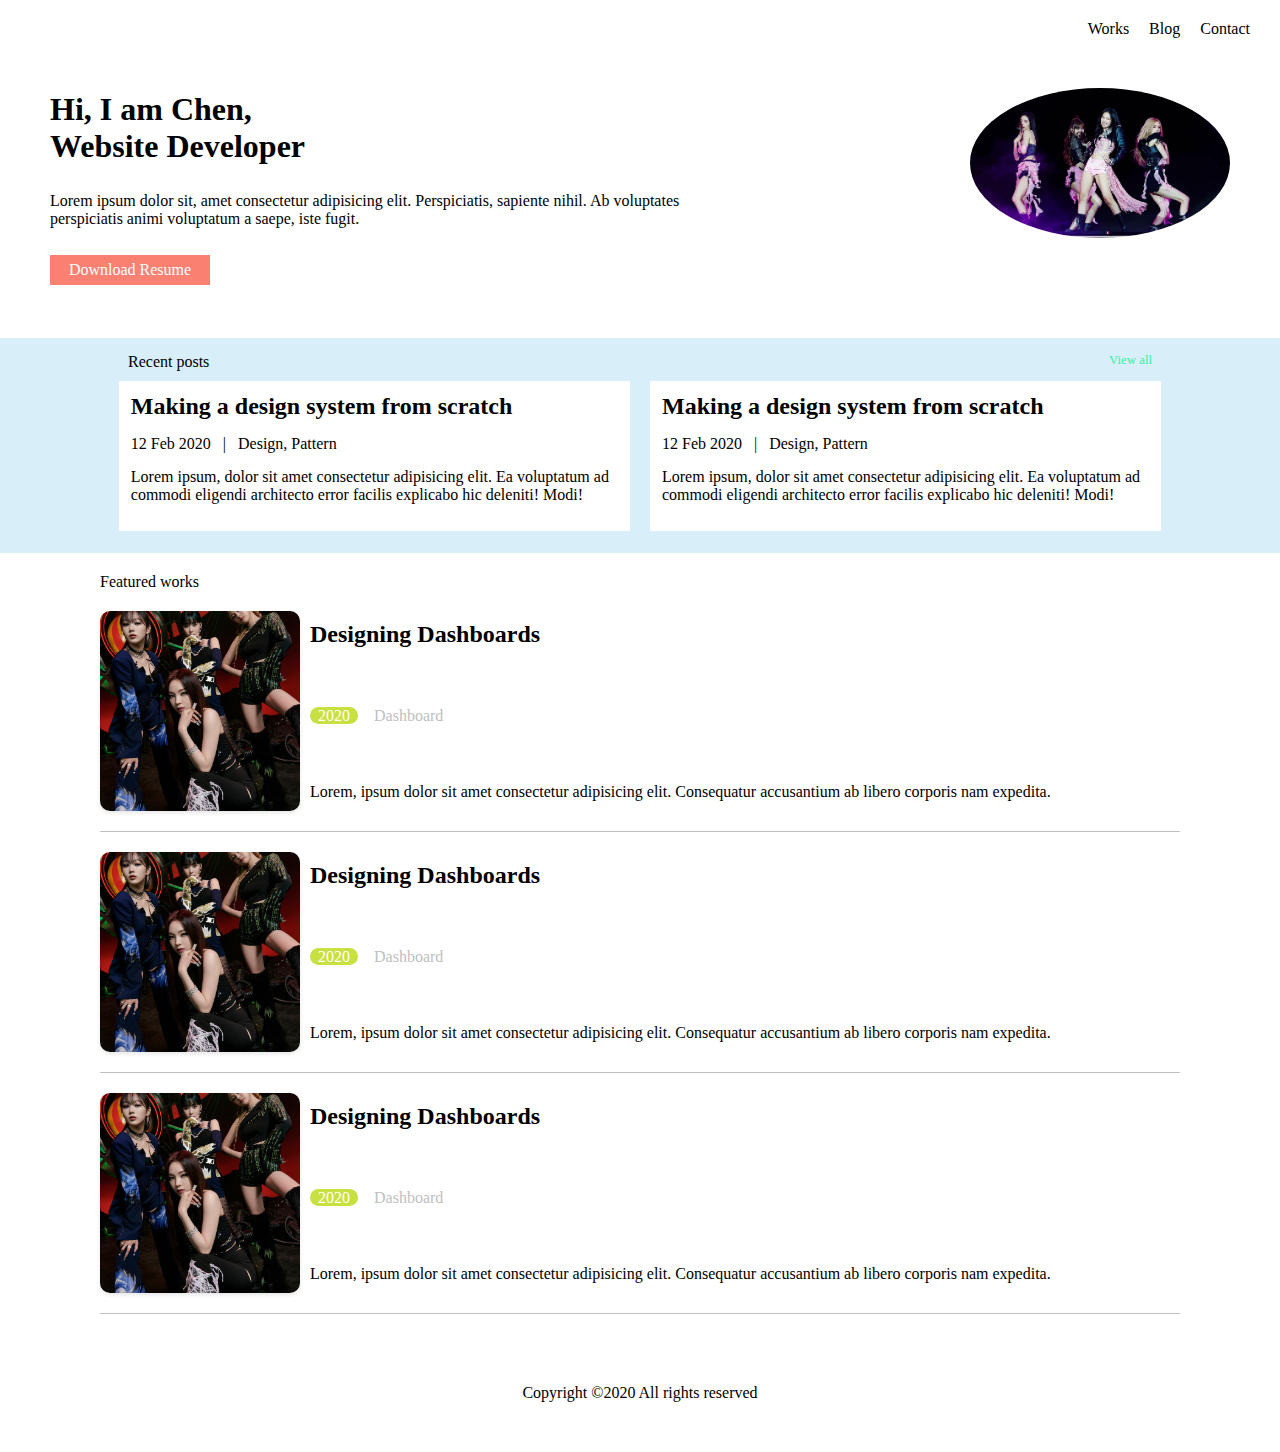
<file: index.html>
<html lang="en">
  <head>
    <meta charset="UTF-8" />
    <meta http-equiv="X-UA-Compatible" content="IE=edge" />
    <meta name="viewport" content="width=device-width, initial-scale=1.0" />
    <link
      rel="stylesheet"
      href="https://cdnjs.cloudflare.com/ajax/libs/font-awesome/6.3.0/css/all.min.css"
      integrity="sha512-SzlrxWUlpfuzQ+pcUCosxcglQRNAq/DZjVsC0lE40xsADsfeQoEypE+enwcOiGjk/bSuGGKHEyjSoQ1zVisanQ=="
      crossorigin="anonymous"
      referrerpolicy="no-referrer"
    />
    <link rel="stylesheet" href="./styles.css" />
    <title>Index Homework05</title>
  </head>
  <body>
    <header>
      <nav>
        <a href="./works.html">Works</a>
        <a href="./blog.html">Blog</a>
        <a href="./contact.html">Contact</a>
      </nav>
    </header>

    <section class="Containerbio">
      <img src="./picger/BLACKPINK-COVER.jpg" alt="" />
      <div class="mybiodata">
        <div class="myname">
          <h1>Hi, I am Chen,</h1>
          <h1>Website Developer</h1>
        </div>
        <p>
          Lorem ipsum dolor sit, amet consectetur adipisicing elit.
          Perspiciatis, sapiente nihil. Ab voluptates perspiciatis animi
          voluptatum a saepe, iste fugit.
        </p>
        <a href="#">Download Resume</a>
      </div>
    </section>

    <section class="middle">
      <div class="headmiddle">
        <p>Recent posts</p>
        <a href="#">View all</a>
      </div>
      <div class="datamiddle">
        <div class="boxdata">
          <h2>Making a design system from scratch</h2>
          <p>12 Feb 2020 &nbsp; | &nbsp; Design, Pattern</p>
          <p>
            Lorem ipsum, dolor sit amet consectetur adipisicing elit. Ea
            voluptatum ad commodi eligendi architecto error facilis explicabo
            hic deleniti! Modi!
          </p>
        </div>
        <div class="boxdata">
          <h2>Making a design system from scratch</h2>
          <p>12 Feb 2020 &nbsp; | &nbsp; Design, Pattern</p>
          <p>
            Lorem ipsum, dolor sit amet consectetur adipisicing elit. Ea
            voluptatum ad commodi eligendi architecto error facilis explicabo
            hic deleniti! Modi!
          </p>
        </div>
      </div>
    </section>

    <section class="bottom">
      <p>Featured works</p>
      <div class="boxbottom">
        <div class="picbottom">
          <img
            src="./picger/65201d00-6f9f-11ed-9118-8db2b07a1303_webp_original.jpg"
            alt=""
          />
        </div>
        <div class="databottom">
          <h2>Designing Dashboards</h2>
          <div class="numLet">
            <span class="num">2020</span><span class="letter">Dashboard</span>
          </div>
          <p>
            Lorem, ipsum dolor sit amet consectetur adipisicing elit.
            Consequatur accusantium ab libero corporis nam expedita.
          </p>
        </div>
      </div>
      <div class="boxbottom">
        <div class="picbottom">
          <img
            src="./picger/65201d00-6f9f-11ed-9118-8db2b07a1303_webp_original.jpg"
            alt=""
          />
        </div>
        <div class="databottom">
          <h2>Designing Dashboards</h2>
          <div class="numLet">
            <span class="num">2020</span><span class="letter">Dashboard</span>
          </div>
          <p>
            Lorem, ipsum dolor sit amet consectetur adipisicing elit.
            Consequatur accusantium ab libero corporis nam expedita.
          </p>
        </div>
      </div>
      <div class="boxbottom">
        <div class="picbottom">
          <img
            src="./picger/65201d00-6f9f-11ed-9118-8db2b07a1303_webp_original.jpg"
            alt=""
          />
        </div>
        <div class="databottom">
          <h2>Designing Dashboards</h2>
          <div class="numLet">
            <span class="num">2020</span><span class="letter">Dashboard</span>
          </div>
          <p>
            Lorem, ipsum dolor sit amet consectetur adipisicing elit.
            Consequatur accusantium ab libero corporis nam expedita.
          </p>
        </div>
      </div>
    </section>

    <footer>
      <div class="IconsConcact">
        <i class="fa-brands fa-square-facebook"></i>
        <i class="fa-brands fa-instagram"></i>
        <i class="fa-brands fa-twitter"></i>
        <i class="fa-brands fa-linkedin"></i>
      </div>
      <p>Copyright ©2020 All rights reserved</p>
    </footer>
  </body>
</html>
</file>
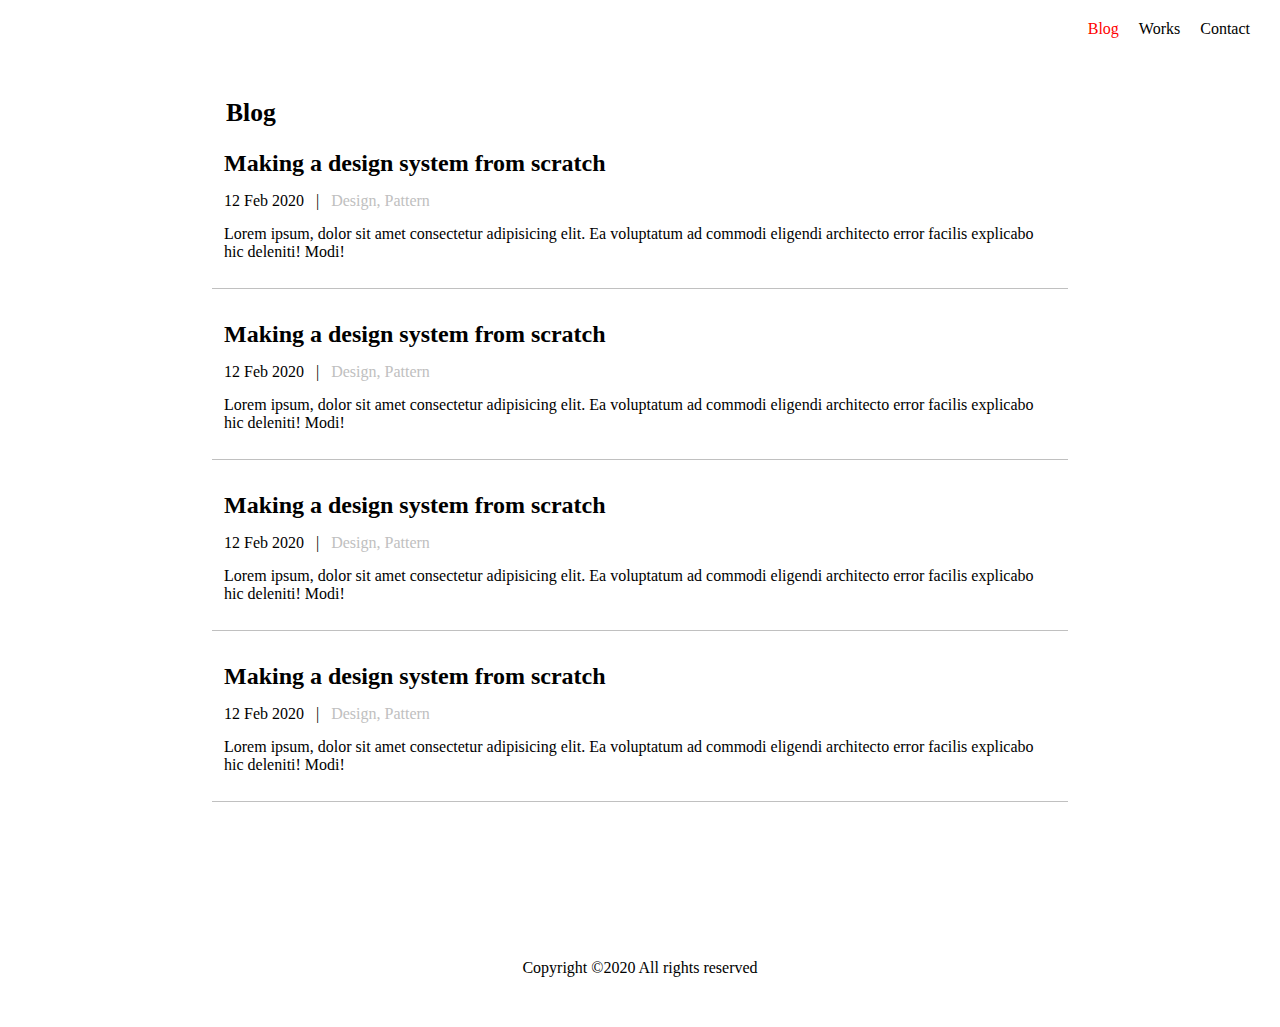
<file: blog.html>
<!DOCTYPE html>
<html lang="en">
  <head>
    <meta charset="UTF-8" />
    <meta http-equiv="X-UA-Compatible" content="IE=edge" />
    <meta name="viewport" content="width=device-width, initial-scale=1.0" />
    <link
      rel="stylesheet"
      href="https://cdnjs.cloudflare.com/ajax/libs/font-awesome/6.3.0/css/all.min.css"
      integrity="sha512-SzlrxWUlpfuzQ+pcUCosxcglQRNAq/DZjVsC0lE40xsADsfeQoEypE+enwcOiGjk/bSuGGKHEyjSoQ1zVisanQ=="
      crossorigin="anonymous"
      referrerpolicy="no-referrer"
    />
    <link rel="stylesheet" href="./styles.css" />
    <title>Blog Homework05</title>
  </head>
  <body>
    <header>
      <nav>
        <a style="color: red" href="#">Blog</a>
        <a href="./works.html">Works</a>
        <a href="./contact.html">Contact</a>
      </nav>
    </header>

    <section class="middleBlog databottom">
      <p>Blog</p>
      <div class="boxdata">
        <h2>Making a design system from scratch</h2>
        <p>12 Feb 2020 &nbsp; | &nbsp; <a href="#">Design, Pattern</a></p>
        <p>
          Lorem ipsum, dolor sit amet consectetur adipisicing elit. Ea
          voluptatum ad commodi eligendi architecto error facilis explicabo hic
          deleniti! Modi!
        </p>
      </div>
      <div class="boxdata">
        <h2>Making a design system from scratch</h2>
        <p>12 Feb 2020 &nbsp; | &nbsp; <a href="#">Design, Pattern</a></p>
        <p>
          Lorem ipsum, dolor sit amet consectetur adipisicing elit. Ea
          voluptatum ad commodi eligendi architecto error facilis explicabo hic
          deleniti! Modi!
        </p>
      </div>
      <div class="boxdata">
        <h2>Making a design system from scratch</h2>
        <p>12 Feb 2020 &nbsp; | &nbsp; <a href="#">Design, Pattern</a></p>
        <p>
          Lorem ipsum, dolor sit amet consectetur adipisicing elit. Ea
          voluptatum ad commodi eligendi architecto error facilis explicabo hic
          deleniti! Modi!
        </p>
      </div>
      <div class="boxdata">
        <h2>Making a design system from scratch</h2>
        <p>12 Feb 2020 &nbsp; | &nbsp; <a href="#">Design, Pattern</a></p>
        <p>
          Lorem ipsum, dolor sit amet consectetur adipisicing elit. Ea
          voluptatum ad commodi eligendi architecto error facilis explicabo hic
          deleniti! Modi!
        </p>
      </div>
    </section>

    <footer>
      <div class="IconsConcact">
        <i class="fa-brands fa-square-facebook"></i>
        <i class="fa-brands fa-instagram"></i>
        <i class="fa-brands fa-twitter"></i>
        <i class="fa-brands fa-linkedin"></i>
      </div>
      <p>Copyright &copy;2020 All rights reserved</p>
    </footer>
  </body>
</html>
</file>
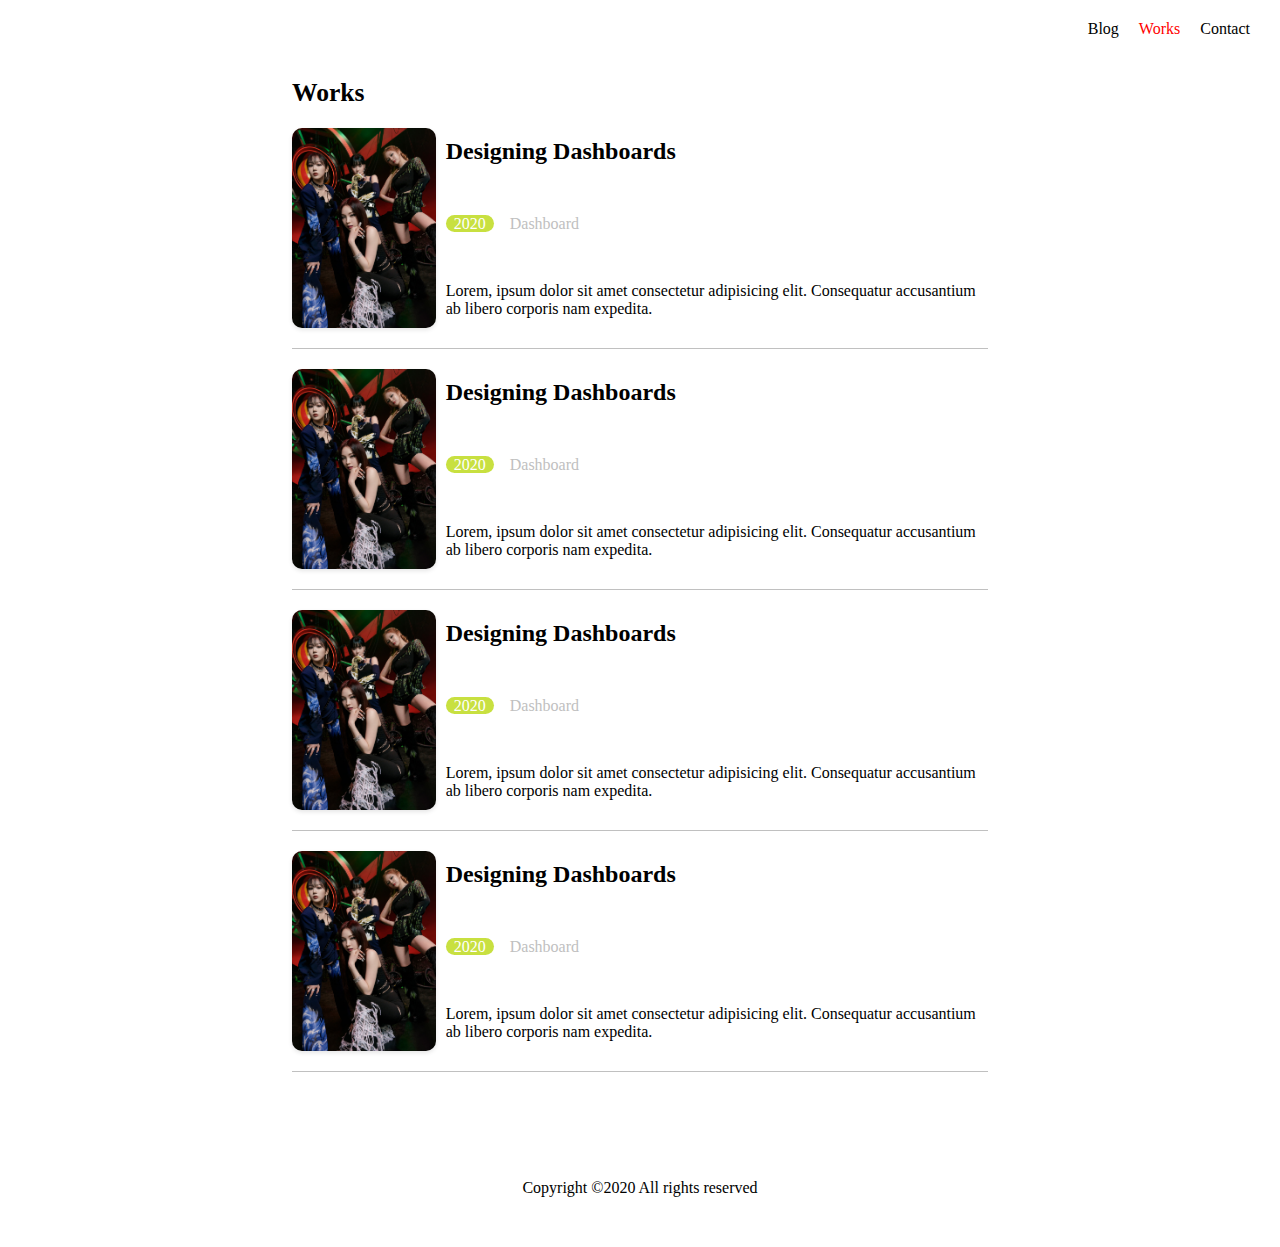
<file: works.html>
<!DOCTYPE html>
<html lang="en">
  <head>
    <meta charset="UTF-8" />
    <meta http-equiv="X-UA-Compatible" content="IE=edge" />
    <meta name="viewport" content="width=device-width, initial-scale=1.0" />
    <link
      rel="stylesheet"
      href="https://cdnjs.cloudflare.com/ajax/libs/font-awesome/6.3.0/css/all.min.css"
      integrity="sha512-SzlrxWUlpfuzQ+pcUCosxcglQRNAq/DZjVsC0lE40xsADsfeQoEypE+enwcOiGjk/bSuGGKHEyjSoQ1zVisanQ=="
      crossorigin="anonymous"
      referrerpolicy="no-referrer"
    />
    <link rel="stylesheet" href="./styles.css" />
    <title>Works Homework05</title>
  </head>

  <body>
    <header>
      <nav>
        <a href="./blog.html">Blog</a>
        <a style="color: red" href="./works.html">Works</a>
        <a href="./contact.html">Contact</a>
      </nav>
    </header>

    <section class="middleWorks bottom">
      <p>Works</p>
      <div class="boxbottom">
        <div class="picbottom">
          <img
            src="/picger/65201d00-6f9f-11ed-9118-8db2b07a1303_webp_original.jpg"
            alt=""
          />
        </div>
        <div class="databottom">
          <h2>Designing Dashboards</h2>
          <div class="numLet">
            <span class="num">2020</span><span class="letter">Dashboard</span>
          </div>
          <p>
            Lorem, ipsum dolor sit amet consectetur adipisicing elit.
            Consequatur accusantium ab libero corporis nam expedita.
          </p>
        </div>
      </div>
      <div class="boxbottom">
        <div class="picbottom">
          <img
            src="/picger/65201d00-6f9f-11ed-9118-8db2b07a1303_webp_original.jpg"
            alt=""
          />
        </div>
        <div class="databottom">
          <h2>Designing Dashboards</h2>
          <div class="numLet">
            <span class="num">2020</span><span class="letter">Dashboard</span>
          </div>
          <p>
            Lorem, ipsum dolor sit amet consectetur adipisicing elit.
            Consequatur accusantium ab libero corporis nam expedita.
          </p>
        </div>
      </div>
      <div class="boxbottom">
        <div class="picbottom">
          <img
            src="/picger/65201d00-6f9f-11ed-9118-8db2b07a1303_webp_original.jpg"
            alt=""
          />
        </div>
        <div class="databottom">
          <h2>Designing Dashboards</h2>
          <div class="numLet">
            <span class="num">2020</span><span class="letter">Dashboard</span>
          </div>
          <p>
            Lorem, ipsum dolor sit amet consectetur adipisicing elit.
            Consequatur accusantium ab libero corporis nam expedita.
          </p>
        </div>
      </div>
      <div class="boxbottom">
        <div class="picbottom">
          <img
            src="/picger/65201d00-6f9f-11ed-9118-8db2b07a1303_webp_original.jpg"
            alt=""
          />
        </div>
        <div class="databottom">
          <h2>Designing Dashboards</h2>
          <div class="numLet">
            <span class="num">2020</span><span class="letter">Dashboard</span>
          </div>
          <p>
            Lorem, ipsum dolor sit amet consectetur adipisicing elit.
            Consequatur accusantium ab libero corporis nam expedita.
          </p>
        </div>
      </div>
    </section>

    <footer>
      <div class="IconsConcact">
        <i class="fa-brands fa-square-facebook"></i>
        <i class="fa-brands fa-instagram"></i>
        <i class="fa-brands fa-twitter"></i>
        <i class="fa-brands fa-linkedin"></i>
      </div>
      <p>Copyright &copy;2020 All rights reserved</p>
    </footer>
  </body>
</html>
</file>
<file: styles.css>
* {
  margin: 0;
  padding: 0;
  box-sizing: border-box;
}

/* Nav */

nav {
  display: flex;
  justify-content: end;
  margin: 20px;
}

nav a {
  margin-inline: 10px;
  text-decoration: none;
  color: black;
}

/* index */
/* Section my bio*/

.Containerbio {
  display: flex;
  flex-flow: row-reverse nowrap;
  justify-content: center;
  margin: 50px;
  height: 200px;
}

.Containerbio > img {
  height: 150px;
  border-radius: 50%;
}

.mybiodata {
  display: flex;
  flex-flow: column nowrap;
  justify-content: space-around;
}

.mybiodata > p {
  width: 70%;
  padding-block: 20px;
}

.mybiodata > a {
  text-decoration: none;
  background: salmon;
  color: white;
  width: 160px;
  text-align: center;
  padding: 6px;
}

/* Section middle */

.middle {
  background: rgb(216, 238, 248);
}

.headmiddle {
  display: flex;
  flex-flow: row nowrap;
  justify-content: space-between;
  width: 80%;
  margin-inline: auto;
  padding-top: 15px;
}

.headmiddle > a {
  color: rgb(53, 243, 164);
  text-decoration: none;
  font-size: 0.8em;
}

.datamiddle {
  width: 83%;
  margin: auto;
  display: flex;
  padding-bottom: 12px;
}

.boxdata {
  background: white;
  margin: 10px;
  padding: 12px;
}

.boxdata > p {
  margin-block: 15px;
}

/* Section Bottom*/

.bottom {
  display: flex;
  flex-flow: column nowrap;
  justify-content: start;
  padding-inline: 100px;
}

.boxbottom {
  display: flex;
  border-bottom: 1px solid silver;
  margin-bottom: 20px;
  padding-bottom: 20px;
}

.bottom > p {
  padding-block: 20px;
}

.databottom {
  display: flex;
  flex-flow: column nowrap;
  justify-content: space-between;
  align-items: start;
  padding: 10px;
}

.num {
  background-color: rgb(200, 224, 64);
  color: white;
  padding-inline: 8px;
  border-radius: 16px;
  margin-right: 16px;
}

.letter {
  color: silver;
}

.picbottom {
  width: 200px;
  height: 200px;
  overflow: hidden;
  border-radius: 10px;
  box-shadow: 0 2px 4px rgba(0, 0, 0, 0.1);
}
.picbottom img {
  width: 100%;
  height: 100%;
  object-fit: cover;
}

/* Footer */

footer {
  height: 100px;
  width: 400px;
  margin-inline: auto;
  display: flex;
  flex-flow: column nowrap;
  align-items: center;
  padding-block: 50px;
}

.IconsConcact > i {
  margin-inline: 15px;
  font-size: 2em;
  margin-bottom: 20px;
}

footer > p {
  padding-bottom: 50px;
}

/* Blog */

.middleBlog {
  margin: 50px;
  margin-inline: auto;
  width: 70%;
}

.middleBlog > p {
  font-size: 1.6em;
  font-weight: 900;
  padding-left: 24px;
}

.middleBlog a {
  text-decoration: none;
  color: silver;
}

.middleBlog > div {
  border-bottom: 1px solid silver;
}

/* Work */

.middleWorks {
  margin-inline: auto;
  width: 70%;
}

.middleWorks > p {
  font-size: 1.6em;
  font-weight: 900;
}

/* Contact */

.mainContact {
  display: flex;
  flex-flow: column nowrap;
  width: 70%;
  margin: auto;
}

.mainContact * {
  margin-block: 10px;
}

.num2 {
  background-color: salmon;
  color: white;
  padding-inline: 8px;
  border-radius: 16px;
  margin-right: 16px;
  margin-left: 8px;
}



@media (max-width: 500px) {
  /* BioHome */
  .Containerbio {
    flex-flow: column nowrap;
    align-items: center;
  }

  .Containerbio > img {
    height: 150px;
    border-radius: 50%;
    margin-top: 100px;
    margin-bottom: 20px;
  }

  .myname {
    display: flex;
    flex-flow: column;
    align-items: center;
  }

  .mybiodata {
    display: flex;
    flex-flow: column nowrap;
    align-items: center;
  }

  .mybiodata > p {
    width: 95%;
    padding-block: 20px;
    text-align: center;
  }

  .mybiodata > a {
    text-decoration: none;
    background: salmon;
    color: white;
    width: 160px;
    text-align: center;
    padding: 6px;
  }

  /* middle main */
  .middle {
    background: rgb(216, 238, 248);
    margin-top: 170px;
  }

  .headmiddle {
    overflow: hidden;
    margin-left: 40%;
  }

  .headmiddle > a {
    color: rgb(2, 161, 161);
    text-decoration: none;
    font-size: 0.8em;
  }

  .datamiddle {
    width: 83%;
    margin: auto;
    display: flex;
    flex-flow: column nowrap;
    padding-bottom: 12px;
  }

  /* bottom main */

  .bottom {
    flex-flow: column nowrap;
    padding-inline: 5%;
  }

  .boxbottom {
    flex-flow: column nowrap;
  }

  .bottom > p {
    text-align: center;
  }

  .numLet {
    margin-top: 20px;
    margin-bottom: 30px;
  }

  .bottom img {
    width: 95%;
  }

  /* Block */
  .middleBlog {
    width: 95%;
  }

  /* Work */
  .middleWorks {
    margin-inline: auto;
    width: 95%;
  }

  .middleWorks > p {
    margin-left: -300px;
  }
}
</file>
